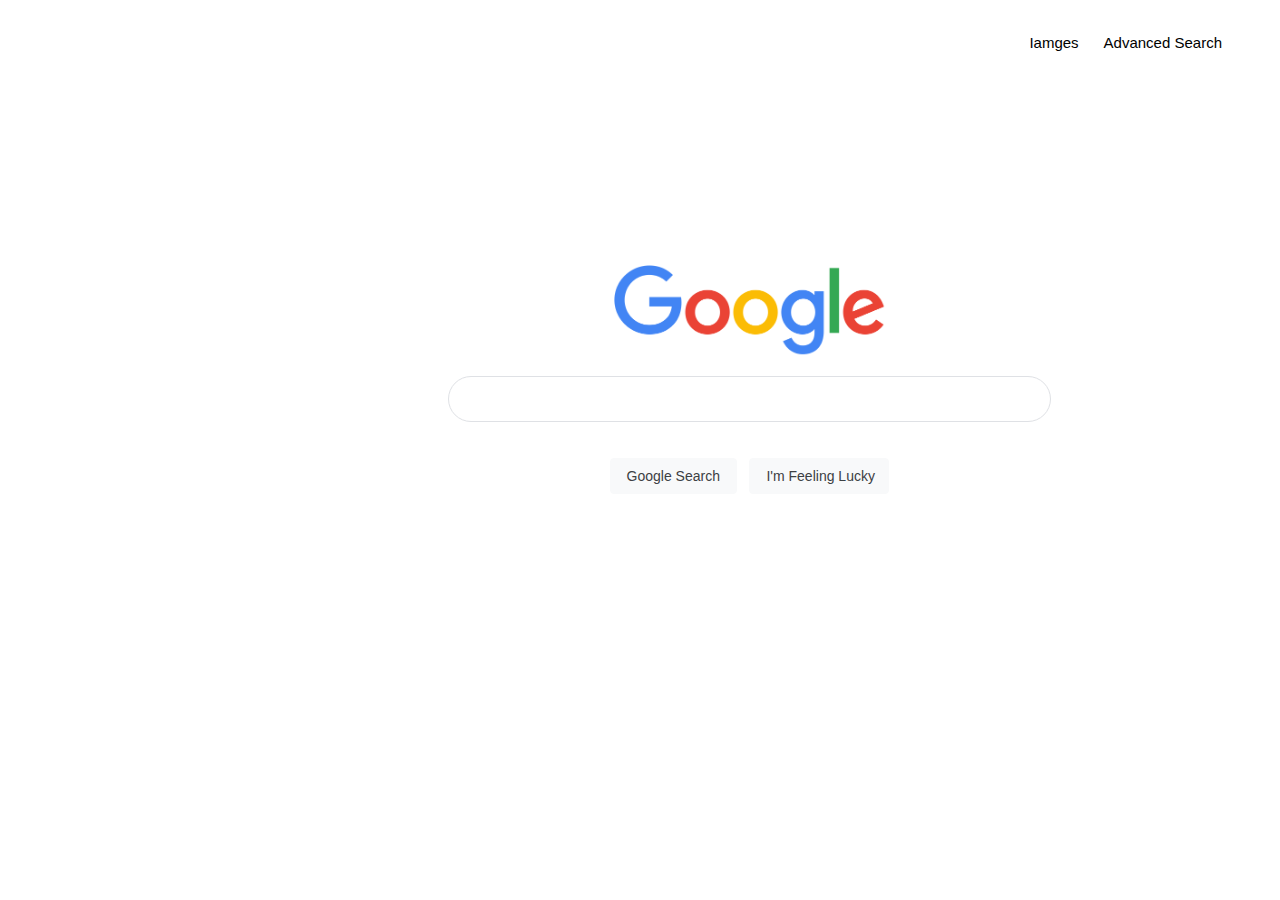
<file: index.html>
<!DOCTYPE html>
<html lang="en">
<head>
    <meta charset="UTF-8">
    <meta name="viewport" content="width=device-width, initial-scale=1.0">
    <link rel="stylesheet" href="style.css">
    <title>Search</title>
</head>
<body>
    <div class="header">
        <ul class="options">
            <li><a class="option-1" href="images.html">Iamges</a></li>
            <li><a class="option-1" href="advanced.html">Advanced Search</a></li>
        </ul>
    </div>

    <div class="main">
       <div class="img">
        <img src="iamges/logo.png" alt="google.com">
       </div> 
        <form action="https://www.google.com/search">
            <input class="search" type="text" name="q">

            <div class="end-btns">
                <input class="sub-btn" type="submit" value="Google Search">
                <input class="lucky-btn" type="submit" value="I'm Feeling Lucky">
            </div>
            
        </form>
    </div>
   


</body>
</html>
</file>
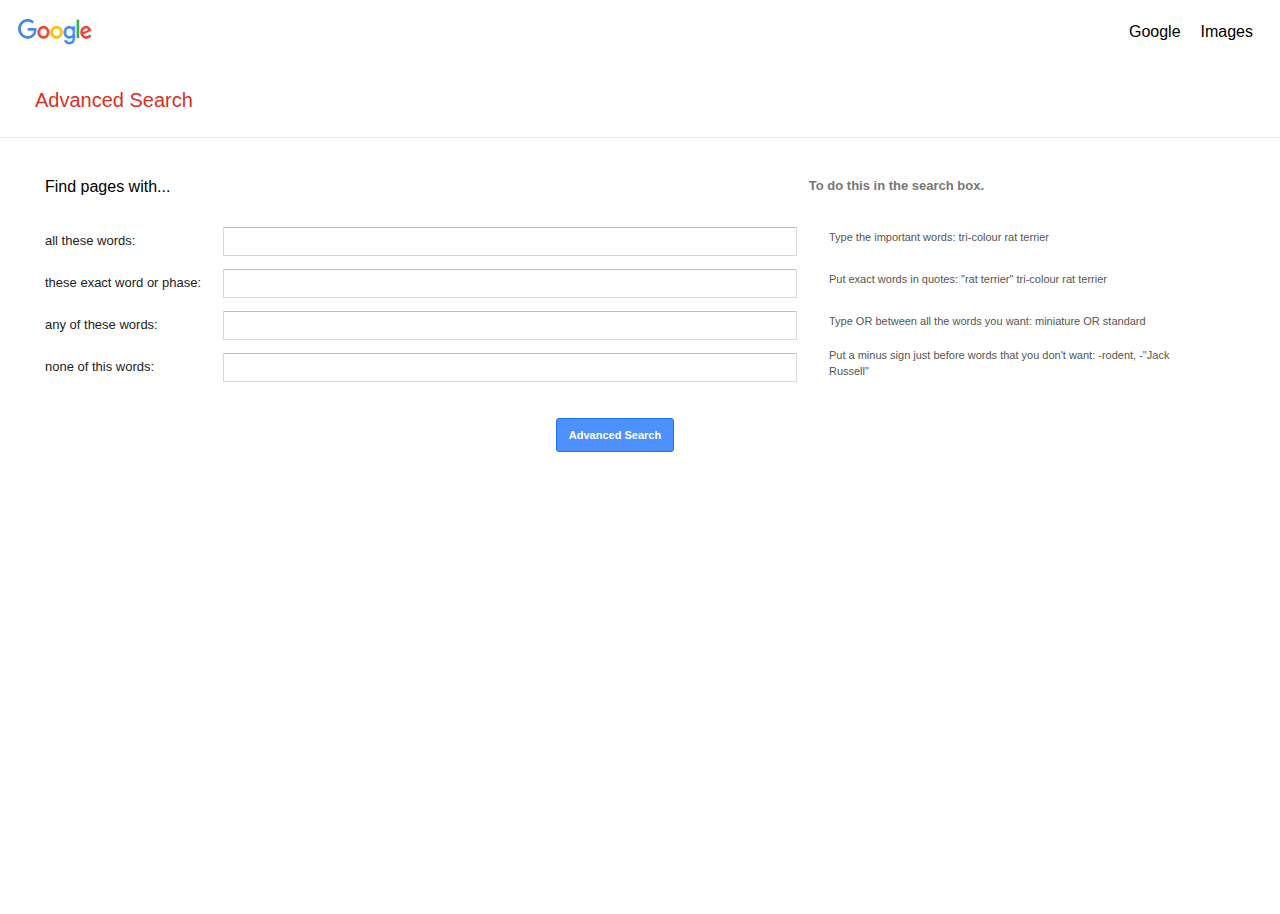
<file: advanced.html>
<!DOCTYPE html>
<html lang="en">
<head>
    <meta charset="UTF-8">
    <meta name="viewport" content="width=device-width, initial-scale=1.0">
    <link rel="stylesheet" href="advanced.css">
    <title>Google Advanced Search</title>
</head>
<body>
<!--header section start-->
    <header>
        <div class="row-1">
            <div class="col-1">
                <img src="iamges/logo.png" alt="goog;e.com">
            </div>
            <div class="col-2">
                <a href="index.html">Google</a>
                <a href="images.html">Images</a>
            </div>
        </div>
    </header>
<!--header section end-->

<!--top text start-->
    <div class="demo-txt">
        <label>Advanced Search</label>
    </div>
<!--top text end -->


<!--gray line -->
    <div class="line"></div>
<!--gray line-->


<!--main section start-->
    <div class="container">
      
            <div class="row-2">
                <div class="col-left">
                    <p>Find pages with...</p>
                </div>
                <div class="col-right">
                    <p>To do this in the search box.</p>
                </div>
            </div>
            <form action="https://google.com/search"> 
           <div class="main-content">
            <div class="con-row">
                <div class="left-col">
                    <p>all these words:</p>
                </div>
                <div class="mid-col">
                    <input class="jfk-textinput" id="xX4UFf" name="as_q" type="text">
                </div>
                <div class="right-col">
                    <p>Type the important words:  <span class="BFlQMb">tri-colour rat terrier</span></p>
                </div>
            </div>

            <div class="con-row">
                <div class="left-col">
                    <p>these exact word or phase:</p>
                </div>
                <div class="mid-col">
                    <input class="jfk-textinput" id="xX4UFf" name="as_epq" type="text">
                </div>
                <div class="right-col">
                    <p>Put exact words in quotes: "rat terrier"  <span class="BFlQMb">tri-colour rat terrier</span></p>
                </div>
            </div>

            <div class="con-row">
                <div class="left-col">
                    <p>any of these words:</p>
                </div>
                <div class="mid-col">
                    <input class="jfk-textinput" id="xX4UFf" name="as_oq" type="text">
                </div>
                <div class="right-col">
                    <p>Type OR between all the words you want: miniature OR standard</p>
                </div>
            </div>

            <div class="con-row">
                <div class="left-col">
                    <p>none  of this words:</p>
                </div>
                <div class="mid-col">
                    <input class="jfk-textinput" id="xX4UFf" name="as_eq" type="text">
                </div>
                <div class="right-col">
                    <p>Put a minus sign just before words that you don't want: -rodent, -"Jack Russell"
                </div>
            </div>
              
            <div class="advanced-btn">
                <input class="btn-advanced"  value="Advanced Search" type="submit">
            </div>

        </form>
    </div>
<!--main section end-->
</body>
</html>
</file>
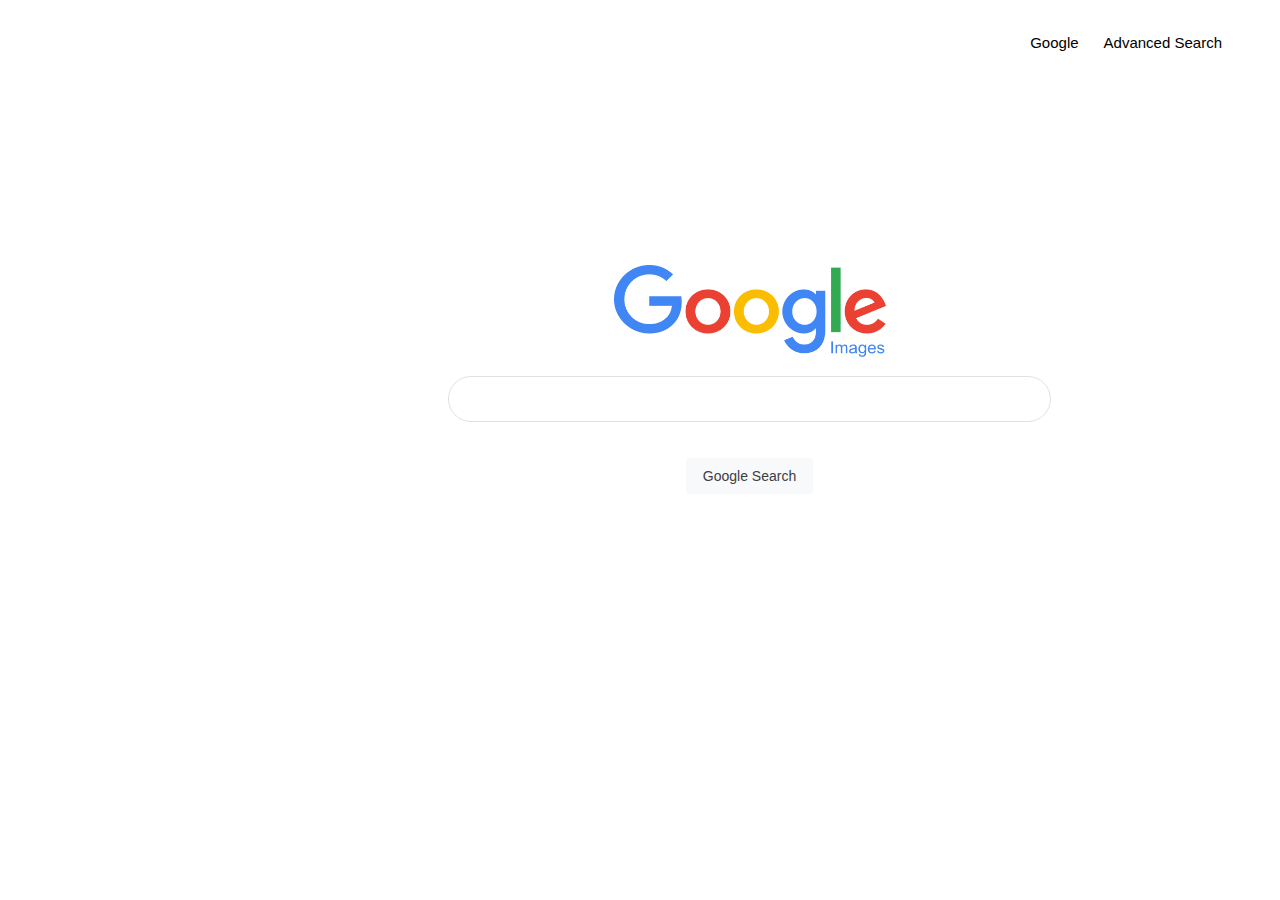
<file: images.html>
<!DOCTYPE html>
<html lang="en">
<head>
    <meta charset="UTF-8">
    <meta name="viewport" content="width=device-width, initial-scale=1.0">
    <link rel="stylesheet" href="style.css">
    <title>Document</title>
</head>
<body>
    <div class="header">
        <ul class="options">
            <li><a class="option-1" href="index.html">Google</a></li>
            <li><a class="option-1" href="advanced.html">Advanced Search</a></li>
        </ul>
    </div>

    <div class="main">
        <div class="img">
         <img src="iamges/img.logo.png" alt="google.com">
        </div> 
         <form action="https://www.google.com/search">
             <input class="search" type="text" name="q">
             <input type="hidden" name="tbm" value="isch">
             <div class="end-btns">
                <input class="sub-btn" type="submit" value="Google Search">
            </div>
            
         </form>
     </div>
</body>
</html>
</file>
<file: style.css>
body{
   background-color: rgb(255, 255, 255);
    font-family: Arial, Helvetica, sans-serif;
}
.header > ul {
    display: flex;
    flex-direction: row;
    justify-content: flex-end;
    align-items: center;
   list-style-type: none;
}
.header{
    padding: 10px 50px;
    height: 50px;
}
.header > ul >li {
    margin-left: 25px;
}
.header > ul >li>a{
    font-size: 15px;
    color: rgb(0, 0, 0);
    text-decoration: none;
}
.option-1:hover{
    text-decoration: underline;
}
.main > form{
    display: flex;
    flex-direction: column;
}
.main{
    left: 35%;
    height: 500px;
    display: flex;
    flex-direction: column;
    text-align: center;
    align-items: center;
    justify-content: center;
    position: absolute;
    top: 15%;
}
.main > .img >img {
    width: 272px;
    height: 92px;
    margin-bottom: 15px;
}
.search{

    width: 561px;
    height: 44px;
    border: 1px solid #dfe1e5;
    border-radius:53px ;
    margin-bottom: 25px;
}
.sub-btn{
    background-color: #f8f9fa;
    border: 1px solid #f8f9fa;
    border-radius: 4px;
    color: #3c4043;
    font-family: arial,sans-serif;
    font-size: 14px;
    margin: 11px 4px;
    padding: 0 16px;
    line-height: 27px;
    height: 36px;
    min-width: 54px;
    text-align: center;
    cursor: pointer;
    user-select: none;
}


.lucky-btn{
    background-color: #f8f9fa;
    border: 1px solid #f8f9fa;
    border-radius: 4px;
    color: #3c4043;
    font-family: arial,sans-serif;
    font-size: 14px;
    margin: 11px 4px;
    padding: 0 16px;
    line-height: 27px;
    height: 36px;
    min-width: 54px;
    text-align: center;
    cursor: pointer;
    user-select: none;
    width: 140px;
}
.sub-btn:hover{
    box-shadow: 0px 0px 5px 0px rgba(31,31,31,0.6);
    -webkit-box-shadow: 0px 0px 5px 0px rgba(31,31,31,0.6);
    -moz-box-shadow: 0px 0px 5px 0px rgba(31,31,31,0.6);
}
.lucky-btn:hover{
    box-shadow: 0px 0px 5px 0px rgba(31,31,31,0.6);
    -webkit-box-shadow: 0px 0px 5px 0px rgba(31,31,31,0.6);
    -moz-box-shadow: 0px 0px 5px 0px rgba(31,31,31,0.6);
}
.search:hover{
    box-shadow: 0px 0px 5px 0px rgba(31,31,31,0.6);
    -webkit-box-shadow: 0px 0px 5px 0px rgba(31,31,31,0.6);
    -moz-box-shadow: 0px 0px 5px 0px rgba(31,31,31,0.6);
}
input {
    padding: 0px 20px;
    font-size: 18px;
}
.advance-img{
    width: 86px;
    height: 24px;
    padding: 0px 0px 0px 12px;
    display: flex;
    align-items: center;
}
.advance-img >img{
    width: 74px;
    height: 24px;
}
</file>
<file: advanced.css>
*{
    margin: 0;
    padding: 0;
    overflow: hidden;
    font-family: Arial, Helvetica, sans-serif;
}
.row-1 {
    display: flex;
    flex-direction: row;
    justify-content: space-between;
    width: 100%;
    height: 48px;
    padding: 8px;
}
.col-1{
    display: flex;
    align-items: center;
    width: 74px;
    height: 48px;
    margin-left: 10px;
}
.col-1 > img {
    width: 74px;
}
.col-2{
    display: flex;
    align-items: center;
    text-align: center;
    margin-right: 35px;
}
.col-2 > a {
    margin-left: 20px;
    text-decoration: none;
    color: black;
}
.col-2 > a:hover{
    text-decoration: underline;
}
.demo-txt{
    color: #d93025;
    font-size: 20px;
    margin: 25px 35px
}
.line{
    border-bottom: 1px solid #ebebeb;
}
.container{
    max-width: 1140px;
    min-width: 200px;
    width: 96%;
    margin: 40px 2% 0 45px;
}
.container > form {
    width: 1140px;
    height: 694px;
}
.row-2{
    display: flex;
    flex-direction: row;
    justify-content: space-between;
    height: 42px;
}
.col-right{
    float: left;
    display: inline-block;
    width: 33%;
    font-size: 13px;
    font-weight: 700;
    color: #777;
    padding-left: 5px;
    vertical-align: middle;
}
.con-row{
    display: flex;
    flex-direction: row;
    align-items: center;
    height: 42px;
    color: #222;
    font-size: 13px;
    line-height: 16px;
    vertical-align: middle
}
.main-content{
    width: 100%;
}
.left-col{
    width: 182px;
}
.mid-col{
    display: flex;
    flex-direction: row;
    padding-right: 16px;

}
.jfk-textinput{
    border-radius: 1px;
    border: 1px solid #d9d9d9;
    border-top: 1px solid #c0c0c0;
    font-size: 13px;
    height: 25px;
    padding: 1px 8px;
    width: 570px;
}
.right-col{
    font-size: 11px;
    color: #555555;
    width: 32%;
    min-width: 160px;
    margin: 0 0 8px 1%;
    color: #555;
    font-size: 11px;
    padding-left: 5px;
    vertical-align: middle;
    position: relative;
}
.advanced-btn{
    margin-top: 30px;
    display: flex;
    flex-direction: row;
    align-items: center;
    justify-content: center;
}
.btn-advanced{
    color: white;
    background-color: #4d90fe;
    border: .1px solid #1a72ff;
    padding: 10px 12px;
    border-radius: 3px;
    font-size: 11px;
    cursor: pointer;
    font-weight: 700;
}
</file>
